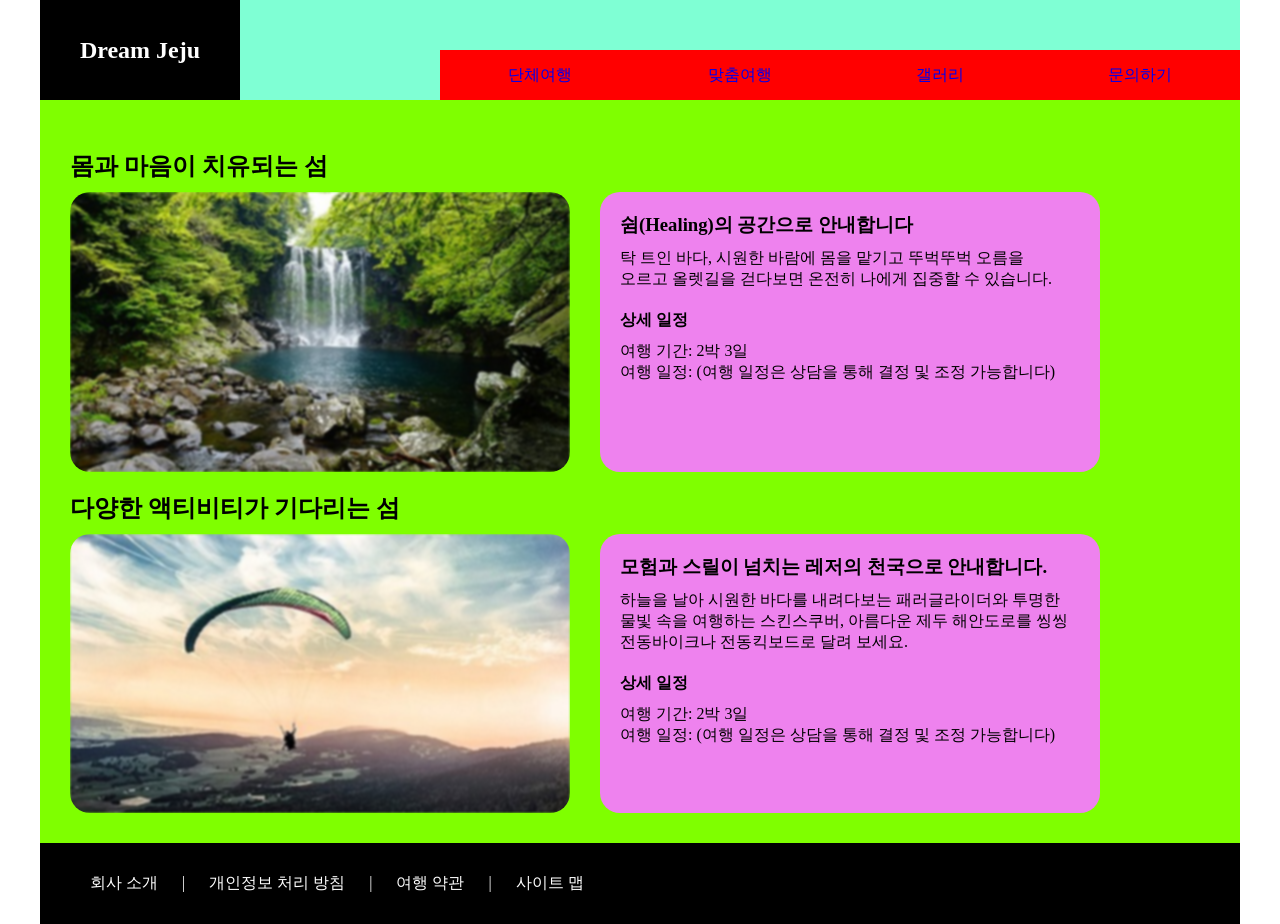
<file: index.html>
<!DOCTYPE html>
<html lang="ko">
<head>
    <meta charset="UTF-8">
    <meta name="viewport" content="width=
    , initial-scale=1.0">
    <title> 드림 제주</title>
    <link rel="stylesheet" href="main.css">
</head>
<body>
    <!-- 전체 레이아웃 -->
     <div class="wrap"> 
        <!-- 상단   -->
         <header> 
            <!-- logo -->
             <a href="#" class="logo"> Dream Jeju </a>
             <!-- 메뉴 -->
            <nav> 
            <a href="#"> 단체여행</a>
            <a href="#"> 맞춤여행</a>
            <a href="#"> 갤러리</a>
            <a href="#"> 문의하기</a>
            </nav>
         </header>
         <!-- 메인 -->
          <main> 
            <!-- 힐링 영역 -->
            <section> 
                <h2> 몸과 마음이 치유되는 섬 </h2>
                <!-- 전체 설명 -->
                 <div class="description"> 
                 <!-- 이미지 --> 
                  <div class="desc_img"> 
                    <img src="images/healing.jpg" alt="힐링">
                  </div>
                  <!-- 자세한 설명 -->
                  <div class="desc_detail">
                    <!-- 자세한 설명 상단 -->
                     <div class="detail_top"> 
                        <h3> 쉼(Healing)의 공간으로 안내합니다 </h3>
                        <p> 탁 트인 바다, 시원한 바람에 몸을 맡기고 뚜벅뚜벅 오름을 <br>오르고 올렛길을 걷다보면 온전히 나에게 집중할 수 있습니다. </p>
                     </div>
                    <!-- 자세한 설명 하단 (상세일정) -->
                     <div class="detail_bot"> 
                        <h4> 상세 일정 </h4>
                        <p>여행 기간: 2박 3일</p>
                <p>
                  여행 일정: (여행 일정은 상담을 통해 결정 및 조정 가능합니다)
                </p>
                     </div>
                    </div>
                    </div>
            </section>
            <!-- 액티비티 영역 -->
            <section> 
                <h2> 다양한 액티비티가 기다리는 섬 </h2>
                <!-- 전체 설명 -->
                 <div class="description"> 
                 <!-- 이미지 --> 
                  <div class="desc_img"> 
                    <img src="images/activity.jpg" alt="액티비티">
                  </div>
                  <!-- 자세한 설명 -->
                  <div class="desc_detail">
                    <!-- 자세한 설명 상단 -->
                     <div class="detail_top"> 
<h3>모험과 스릴이 넘치는 레저의 천국으로 안내합니다.</h3>
                            <p>하늘을 날아 시원한 바다를 내려다보는 패러글라이더와 투명한<br>
                                물빛 속을 여행하는 스킨스쿠버, 아름다운 제두 해안도로를 씽씽 전동바이크나 전동킥보드로 달려 보세요.
                            </p>
                     </div>
                    <!-- 자세한 설명 하단 (상세일정) -->
                     <div class="detail_bot"> 
                        <h4> 상세 일정 </h4>
                        <p>여행 기간: 2박 3일</p>
                <p>
                  여행 일정: (여행 일정은 상담을 통해 결정 및 조정 가능합니다)
                </p>
                     </div>
                    </div>
                    </div>
            </section>
          </main>
          <!-- 하단 -->
<footer>
    <nav> 
        <a href="#"> 회사 소개 </a> |
        <a href="#"> 개인정보 처리 방침 </a> |
        <a href="#"> 여행 약관 </a> |
        <a href="#"> 사이트 맵 </a>
    </nav>
</footer>
     </div>
</body>
</html>
</file>
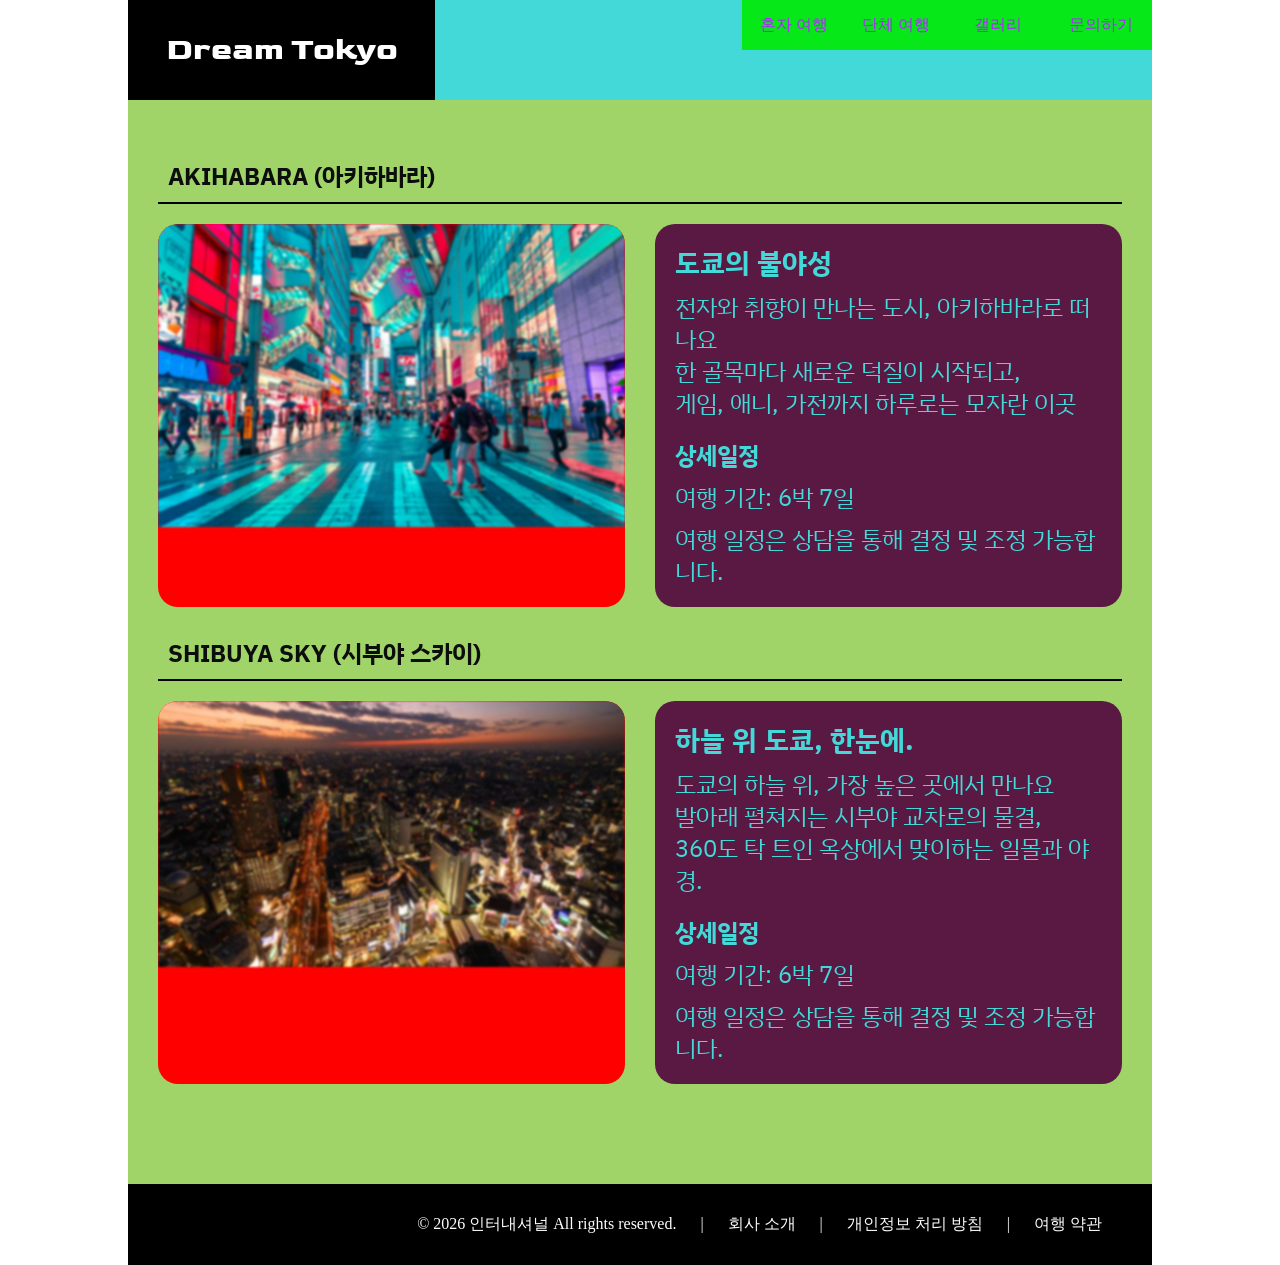
<file: practice.html>
<!DOCTYPE html>
<html lang="ko">
<head>
    <meta charset="UTF-8">
    <meta name="viewport" content="width=device-width, initial-scale=1.0">
    <title> 5일차 연습용 </title>
    <link rel="stylesheet" href="practice.css">
</head>
<body>
    <div class="pr"> 
        <!-- 상단 -->
        <header>
            <!-- logo -->
            <a href="#" class="logo"> Dream Tokyo </a>
            <nav> 
                <a href="#"> 혼자 여행</a>
                <a href="#"> 단체 여행</a>
                <a href="#"> 갤러리 </a>
                <a href="#"> 문의하기 </a>
            </nav>
        </header>
        <!-- 메인 -->
        <main> 
            <!-- 아키하바라 -->
            <section> 
                <!-- 제목 -->
                <h2> AKIHABARA (아키하바라)</h2>
                <hr>
                <!-- 설명  -->
                <div class="explan"> 
                    <div class="exp_img"> 
                        <img src="images/Tokyo.png" alt="아키하바라">
                    </div>
                    <!-- 자세한 설명 상단  -->
                    <div class="exp_exp"> 
                    <div class="exp_top"> 
                        <h3> 도쿄의 불야성 </h3>
                        <p> 전자와 취향이 만나는 도시, 아키하바라로 떠나요<br>
한 골목마다 새로운 덕질이 시작되고,<br>
게임, 애니, 가전까지 하루로는 모자란 이곳</p>
                    </div>
                    <!-- 자세한 설명 하단  -->
                    <div class="exp_bot"> 
                        <h4> 상세일정 </h4>
                        <p> 여행 기간: 6박 7일 </p>
                        <p> 여행 일정은 상담을 통해 결정 및 조정 가능합니다. </p>
                    </div>
                    </div>
                </div>
            </section>
            <!-- 시부야 스카이 -->
            <section> 
                <!-- 제목 -->
                <h2> SHIBUYA SKY (시부야 스카이)</h2>
                <hr>
                <!-- 설명  -->
                <div class="explan"> 
                    <div class="exp_img"> 
                        <img src="images/shibuya_sky.webp" alt="시부야 스카이">
                    </div>
                    <!-- 자세한 설명 상단  -->
                    <div class="exp_exp"> 
                    <div class="exp_top"> 
                        <h3> 하늘 위 도쿄, 한눈에. </h3>
                        <p> 도쿄의 하늘 위, 가장 높은 곳에서 만나요 <br>
발아래 펼쳐지는 시부야 교차로의 물결, <br>
360도 탁 트인 옥상에서 맞이하는 일몰과 야경.</p>
                    </div>
                    <!-- 자세한 설명 하단  -->
                    <div class="exp_bot"> 
                        <h4> 상세일정 </h4>
                        <p> 여행 기간: 6박 7일 </p>
                        <p> 여행 일정은 상담을 통해 결정 및 조정 가능합니다. </p>
                    </div>
                    </div>
                </div>
            </section>
        </main>
        <!-- 후터 -->
        <footer> 
            <nav> 
                <a href="#"> © 2026 인터내셔널 All rights reserved. </a> |
                <a href="#"> 회사 소개</a> |
                <a href="#"> 개인정보 처리 방침 </a> |
                <a href="#"> 여행 약관 </a>
            </nav>
        </footer>
    </div>
</body>
</html>
</file>
<file: main.css>
@charset "utf-8" ; 
@import url('https://fonts.googleapis.com/css2?family=Libre+Caslon+Condensed:ital,wght@0,400..700;1,400..700&family=Roboto:ital,wght@0,100..900;1,100..900&display=swap');
*{
    margin: 0;
    padding: 0;
    box-sizing: border-box;
    text-decoration: none ;
}
.wrap{
    width: 1200px;
    margin: 0 auto;
    background-color: antiquewhite;
}
/* 상단 */
header{
    width: 100%;
    height: 100px;
    background-color: aquamarine;
    display: flex;
    justify-content: space-between;
    align-items: flex-end;
}
/* 상단 로고 */
.logo{
    font-family: "Libre Caslon Condensed", serif;
    width: 200px;
    /* height: 100px; */
    /* line-height = 글자의 높이값 */
    line-height: 100px;
    font-size: 24px;
    font-weight: bold;
    text-align: center;
    color: #fff;
    background-color: black;
}
.logo:hover{
    background-color: aquamarine;
    color: red;
}
/* 메뉴 */
header nav{
    display: flex;
    align-items: center;
    width: 800px;
    height: 50px;
    background-color: blueviolet;
}
header nav a{
    width: calc(100% / 4) ; 
    text-align: center;
    line-height: 50px;
    background-color: red;
}
header nav a:hover{
    background-color: aqua;
    color: white;
}
/* 메인 */
main{
    background-color: chartreuse;
    padding: 30px;
}
/* 전체 설명  */
.description{
    display: flex;
    gap: 30px;
}
/* 이미지 */
.desc_img{
    width: 500px;
    border-radius: 20px;
    overflow: hidden;
    /* background-color: red; */
}
.desc_img img{
    width: 100%;
    display: block;
    transition: all 0.3s;
    filter: blur(1px);
}
.desc_img img:hover{
    transform: scale(1.1);
    filter: blur(0px);
}
/* 자세한 설명 */
.desc_detail{
    width: 500px;
    background-color: violet ; 
    padding: 20px;
    border-radius: 20px;
}
/* 자세한 설명 상단 */
.detail_top{
    margin-bottom: 20px;
}
.description h3, 
.description h4, h2{
    margin-bottom: 10px;
}
h2{
    margin-top: 20px;
}
/* 하단 */
footer{
    color: #fff;
    background-color: black ; 
    /* color: #fff ;  */
    padding: 30px;
}
/* footer nav{} */
footer nav a{
    margin: 0 20px;
    color: #fff ; 
}
</file>
<file: practice.css>
@charset "utf-8" ; 
@import url('https://fonts.googleapis.com/css2?family=Goldman:wght@400;700&family=Libre+Caslon+Condensed:ital,wght@0,400..700;1,400..700&family=Roboto:ital,wght@0,100..900;1,100..900&display=swap');
@import url('https://fonts.googleapis.com/css2?family=Goldman:wght@400;700&family=IBM+Plex+Sans+KR&family=Libre+Caslon+Condensed:ital,wght@0,400..700;1,400..700&family=Roboto:ital,wght@0,100..900;1,100..900&display=swap');
/* 초기화 */
*{
    margin: 0;
    padding: 0;
    box-sizing: border-box;
    text-decoration: none ;
}
/* 전체 레이아웃 */
.pr{
    width: 80%;
    margin: 0 auto;
    /* background-color: antiquewhite; */
}
/* 상단 */
header{
    width: 100%;
    height: 100px;
    text-align: center;
    /* background-color: red; */
    display: flex;
    justify-content: space-between ; 
    align-items:  flex-start ;
    background-color:#43d9d9;
}
/* 로고 */
.logo{
    font-family: "Goldman", sans-serif;
    width: 30%;
    line-height: 100px;
    font-size: 32px;
    font-weight: bold;
    color: white;
    background-color: black;
}
.logo:hover{
    background-color: white;
    color: black;
}
/* 메뉴 */
header nav{
    /* background-color: red; */
    width: 40%;
    /* height: 50px ; */
    display: flex;
    justify-content: space-around ; 
    align-items: center;
}
header nav a{
    width: calc(100% / 4 ) ;
    line-height: 50px;
    text-align: center;
    background-color:  #07e819  ;
    color: #B026FF ;
}
header nav a:hover{
    background-color: #b026ff ; 
    color: #07e819 ; 
    width: calc( 100% / 4 ) ; 
    height: 100%;
    text-align: center;
}
/* 메인 */
main{
    font-family: "IBM Plex Sans KR", sans-serif;
    background-color: #A0D468 ;
    padding: 30px;
    padding-bottom: 100px;
}
.explan{
    display: flex ; 
    gap: 30px;
}
.exp_exp{
    width: 50%;
    background-color: #591943 ;
    color: #43d9d9;
    border-radius: 20px;
    padding: 10px;
    font-size: 24px;
}
section hr{
    border: 0px;
    border: 1px solid black ;
    margin-bottom: 20px;
}
/* 제목 */
section h2,
section h3,
section h4{
    margin: 10px ; 
}
section h2{
    margin-top: 30px;
    color: #0d0d0d ;
}
/* 이미지 */
.exp_img{
    width: 50%;
    border-radius: 20px;
    overflow: hidden;
    background-color: red;
}
.exp_img img{
    width: 100%;
    display: block;
    filter: blur(1px);
    transition: all 0.3s;
}
.exp_img img:hover{
    transform: scale(1.1);
    filter: blur(0px);
}
/* 자세한 설명  */
.exp_top{
    margin-bottom: 20px;
}
section p{
    margin: 10px;
}
/* 후터 */
footer{
    color: white;
    background-color: black;
    padding: 30px;
    display: flex;
    justify-content: flex-end
}
footer nav a{
    color: white;
    margin: 0 20px;
}
</file>
